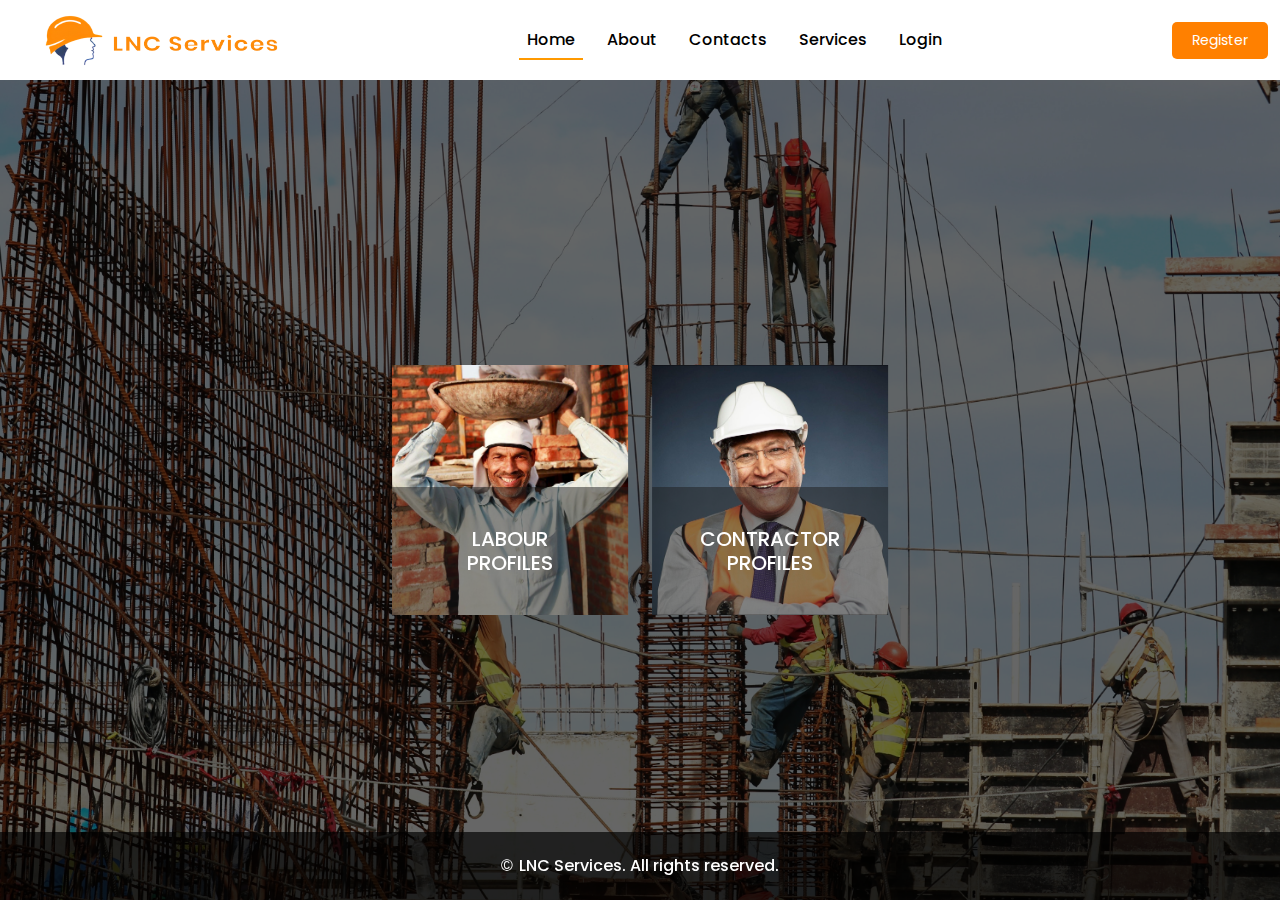
<file: index.html>
<!DOCTYPE html>
<html lang="en">

<head>
  <meta charset="UTF-8" />
  <title>LNC Services</title>
  <meta name="viewport" content="width=device-width, initial-scale=1" />

  <link href="https://cdn.jsdelivr.net/npm/bootstrap@5.3.3/dist/css/bootstrap.min.css" rel="stylesheet"
    integrity="sha384-QWTKZyjpPEjISv5WaRU9OFeRpok6YctnYmDr5pNlyT2bRjXh0JMhjY6hW+ALEwIH" crossorigin="anonymous">

  <link rel="stylesheet" href="style.css">

</head>

<body>

  <nav class="navbar navbar-expand-lg fixed-top">
    <div class="container-fluid">

      <!--<a class="navbar-brand" href="#">LNC Services</a>-->
  
      <div class="navbar-brand me-auto"><img src="Logo.png" width="300" 
        height="300" >
      </div>
      
      <div class="offcanvas offcanvas-end" tabindex="-1" id="offcanvasNavbar" aria-labelledby="offcanvasNavbarLabel">
        <div class="offcanvas-header">
          <h5 class="offcanvas-title" id="offcanvasNavbarLabel">LNC Services</h5>
          <button type="button" class="btn-close" data-bs-dismiss="offcanvas" aria-label="Close"></button>
        </div>
        <div class="offcanvas-body">
          <ul class="navbar-nav justify-content-center flex-grow-1 pe-3">
            <li class="nav-item">
              <a class="nav-link mx-lg-2 active" aria-current="page" href="#">Home</a>
            </li>
            <li class="nav-item">
              <a class="nav-link mx-lg-2" href="#">About</a>
            </li>
            <li class="nav-item">
              <a class="nav-link mx-lg-2" href="#">Contacts</a>
            </li>
            <li class="nav-item">
              <a class="nav-link mx-lg-2" href="#">Services</a>
            </li>
            <li class="nav-item">
              <a class="nav-link mx-lg-2" href="#">Login</a>
            </li>
          </ul>
        </div>
      </div>
      
      <a href="register.html" class="register-button">Register</a>


      <div class="section">

        <div class="container">
            <div class="LCard">

              <a href="pincode.html">

                 <img src="LCard.jpg" alt="Labour">

              </a>
             <div class="intro">

              <a href="pincode.html" style="color: rgb(255, 255, 255);">
                   <h1>LABOUR PROFILES</h1>

              </a>
         
         
             </div>
           </div>
         </div>
         
         <div class="container">
           <div class="CCard">
                <img src="CCard.jpg" alt="Contractor">
            <div class="intro">
                  <h1>CONTRACTOR PROFILES</h1>
                  
    
         
         
            </div>
          </div>
         </div>
    
     </div>

      <button class="navbar-toggler" type="button" data-bs-toggle="offcanvas" data-bs-target="#offcanvasNavbar" aria-controls="offcanvasNavbar" aria-label="Toggle navigation">
        <span class="navbar-toggler-icon"></span>
      </button> 
    </div>
  </nav>

<section class="hero-section">

</section>

<div class="footer">&copy;<span id="year"> </span><span> LNC Services. All rights reserved.</span></div>


  <script src="https://cdn.jsdelivr.net/npm/bootstrap@5.3.3/dist/js/bootstrap.bundle.min.js"
    integrity="sha384-YvpcrYf0tY3lHB60NNkmXc5s9fDVZLESaAA55NDzOxhy9GkcIdslK1eN7N6jIeHz"
    crossorigin="anonymous"></script>


</body>

</html>
</file>
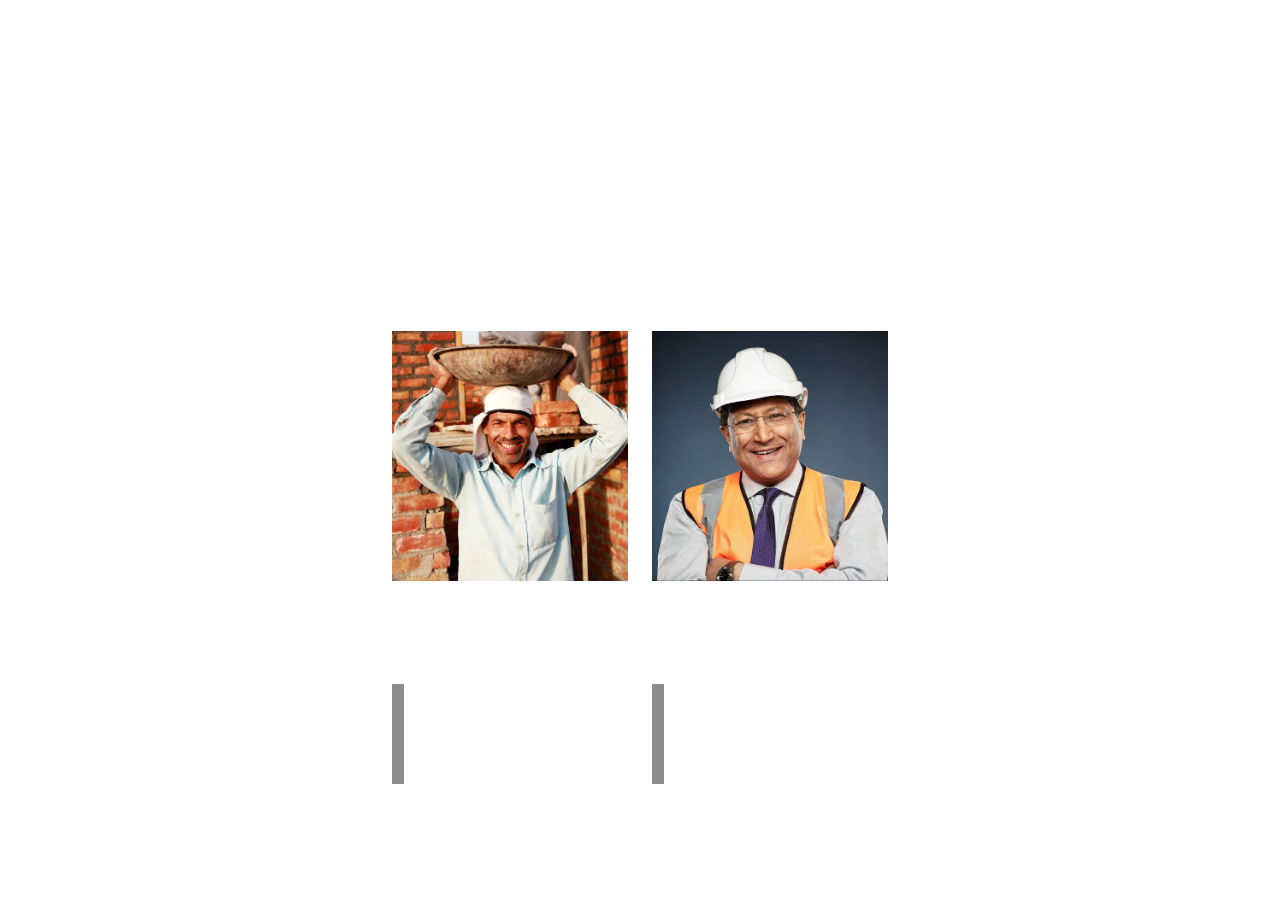
<file: grid.html>
<!DOCTYPE html>
<html lang="en">
<head>
    <meta charset="UTF-8">
    <meta name="viewport" content="width=device-width, initial-scale=1.0">
    <title>Document</title>

    <link rel="stylesheet" href="grid.css">
</head>
<body>

<div class="section">

    <div class="container">
        <div class="card">
             <img src="LCard.jpg" alt="Labour">
         <div class="intro">
               <h1>LABOUR PROFILES</h1>
     
     
         </div>
       </div>
     </div>
     
     <div class="container">
       <div class="card">
            <img src="CCard.jpg" alt="Contractor">
        <div class="intro">
              <h1>CONTRACTOR PROFILES</h1>
              

     
     
        </div>
      </div>
     </div>

 </div>
    
</body>
</html>
</file>
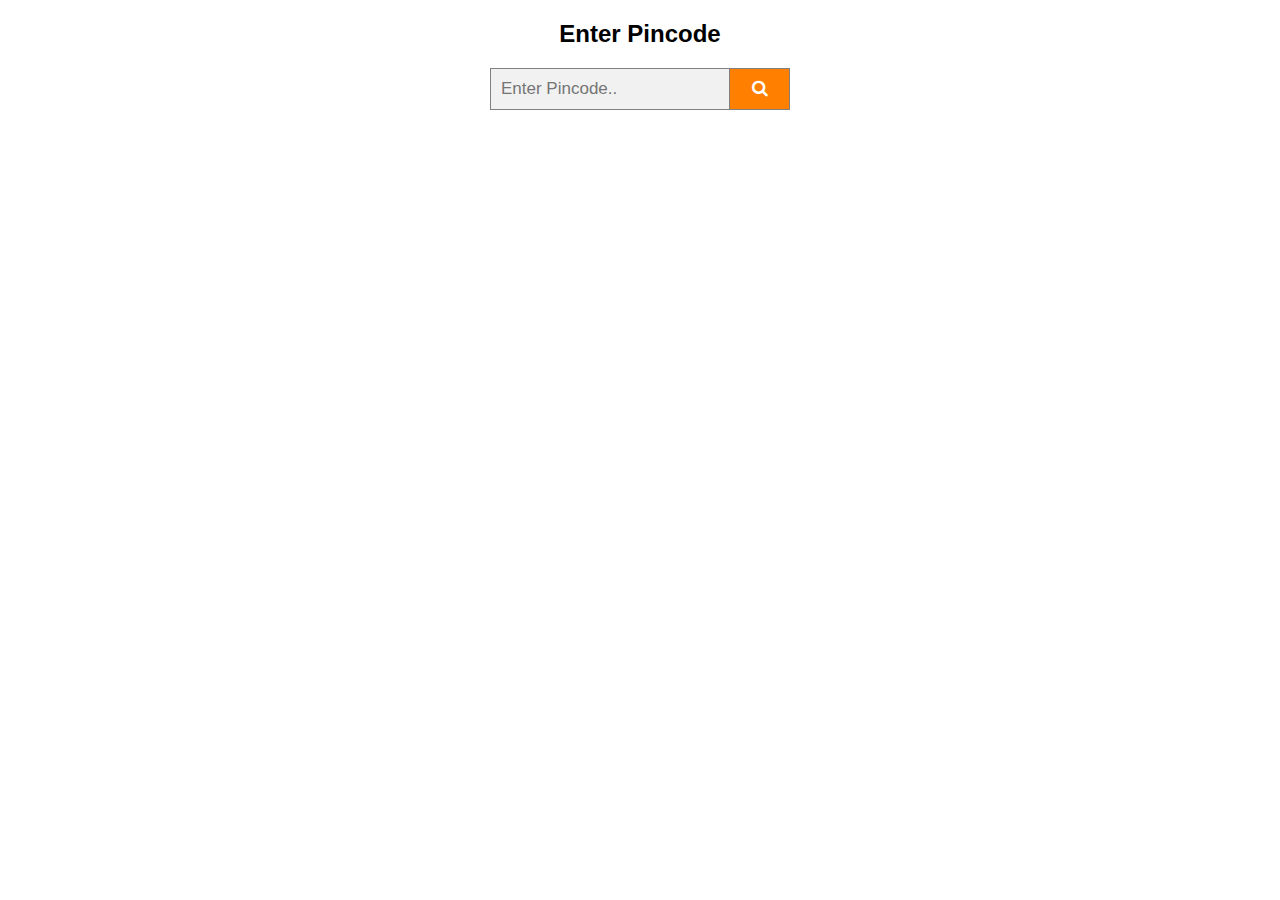
<file: pincode.html>
<!DOCTYPE html>
<html>
<head>
<meta name="viewport" content="width=device-width, initial-scale=1">
<link rel="stylesheet" href="https://cdnjs.cloudflare.com/ajax/libs/font-awesome/4.7.0/css/font-awesome.min.css">
<style>
body {
  font-family: Arial;
}

* {
  box-sizing: border-box;
}

form.example input[type=text] {
  padding: 10px;
  font-size: 17px;
  border: 1px solid grey;
  float: left;
  width: 80%;
  background: #f1f1f1;
}

form.example button {
  float: left;
  width: 20%;
  padding: 10px;
  background: #ff8000;
  color: white;
  font-size: 17px;
  border: 1px solid grey;
  border-left: none;
  cursor: pointer;
}

form.example button:hover {
  background: #ff8000db;
}

form.example::after {
  content: "";
  clear: both;
  display: table;
}

h2{

   text-align: center;
}



</style>
</head>
<body>

<h2>Enter Pincode</h2>

<form class="example" action="lprofiles.html" style="margin:auto;max-width:300px">
  <input type="text" id="numberInput" maxlength="6" placeholder="Enter Pincode.." name="search2">
  <button type="submit"><i class="fa fa-search"></i></button>
</form>

</body>
</html>
</file>
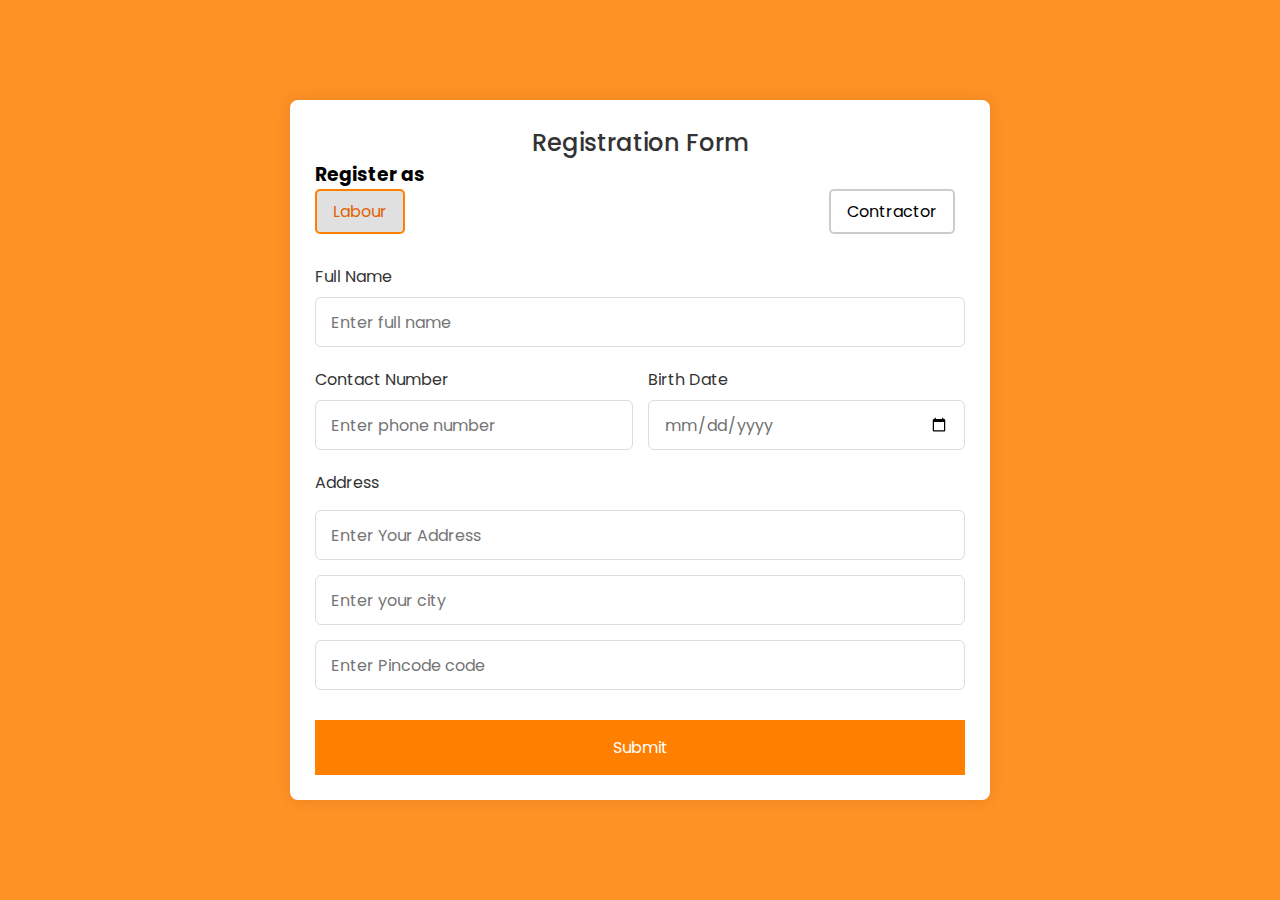
<file: register.html>
<!DOCTYPE html>

<html lang="en">
  <head>

    <title>Labour Registration Form</title>
    <meta charset="UTF-8" />
    <meta name="viewport" content="width=device-width, initial-scale=1.0" />
    <meta http-equiv="X-UA-Compatible" content="ie=edge" />

    <link rel="stylesheet" href="register.css" />
  </head>
  <body>
    <section class="container">
      <header>Registration Form</header>

      <div class="gender-box">
        <h3>Register as</h3>
        <div class="gender-option">
          <div class="gender">
            <input type="radio" id="check-male" name="gender" checked />
            <label for="check-male">Labour</label>
          </div>
          <div class="gender">
            <input type="radio" id="check-female" name="gender" />
            <label for="check-female">Contractor</label>
          </div>
        </div>
      </div>
      <form action="#" class="form">
        <div class="input-box">
          <label>Full Name</label>
          <input type="text" placeholder="Enter full name" required />
        </div>


        <div class="column">
          <div class="input-box">
            <label>Contact Number</label>
            <input type="number" placeholder="Enter phone number" required />
          </div>
          <div class="input-box">
            <label>Birth Date</label>
            <input type="date" placeholder="Enter birth date" required />
          </div>
        </div>
        
        <div class="input-box address">
          <label>Address</label>
          <input type="text" placeholder="Enter Your Address" required />
        
          <div class="column">
            
            <input type="text" placeholder="Enter your city" required />
          </div>
          <div class="column">
        
            <input type="text" id="numberInput" maxlength="6"   placeholder="Enter Pincode code" required />
          </div>
        </div>
        <button>Submit</button>
      </form>
    </section>
  </body>
</html>
</file>
<file: style.css>
@import url('https://fonts.googleapis.com/css2?family=Poppins:wght@500&display=swap');

* {
    font-family: 'Poppins', sans-serif;
}

.register-button {
    background-color: #ff8000;
    color: #fff;
    font-size: 14px;
    padding: 8px 20px;
    border-radius: 5px;
    text-decoration: none;
    transition: 0.3s background-color;
}


.register-button:hover {
    background-color: rgb(175, 90, 0);

}

.hero-section{

    background: url(bg.jpg) no-repeat center; 
    background-size: cover;
    width: 100%;
    height: 100vh;

}
.hero-section::before {
    background-color: rgba(0, 0, 0, 0.6);
    content: "";
    position: absolute;
    top: 0;
    right: 0;
    bottom: 0;
    left: 0;

}

.navbar {
    background-color: #fff;
    height: 80px;
}

.navbar-toggler {
    border: none;
    font-size: 1.25rem;

}

.navbar-toggler:focus, btn-close:focus {
    box-shadow: none;
    outline: none;
}

.nav-link {
    color: #000000;
    font-weight: 500;
    position: relative;
}

.nav-link:hover, .nav-link.active {
    color: #000000;

}

@media (min-width: 991px) {
    .nav-link::before {
        content: "";
        position: absolute;
        bottom: 0;
        left: 50%;
        transform: translateX(-50%);
        width: 0;
        height: 2px;
        background-color: #ff9900;
        visibility: hidden;
        transition: 0.3s ease-in-out;
    }

    .nav-link:hover:before, .nav-link.active::before {
        width: 100%;
        visibility: visible;

    }

    
    

    .footer {
        box-sizing: border-box;
        margin: 0;
        padding: 0;
        font-family: sans-serif;
      }
      .footer {
        position: fixed;
        bottom: 0;
        left: 0;
        right: 0;
        padding: 22px;
        background: #000000ad;
        color: white;
        font-weight: 500;
        display: flex;
        justify-content: center;
        align-items: center;
        gap: 0.2rem;
      }
}



.section{
    display: flex;
    position: absolute;
    justify-content: center;
    height: 100vh;
    align-items: center;

    position: absolute;
    top: 50%;
    left: 50%;
    transform: translate(-50%, 0%);
}

.container{
    display: flex;
}

img{
    height: 250px;
}

h1{
    position: absolute;
    margin: 0px;
    font-size: 20px;

    

    background-color: rgb(27,27,27,.5);

    padding: 40px;

}

.intro{
    color: white;
    position: relative;
    text-align: center;
    top: -128px;
    
    
}

.LCard {
    transition: transform .2s; /* Animation */
    
    margin: 0 auto;
  }
  
.LCard:hover {
    transform: scale(1.02); /* (150% zoom - Note: if the zoom is too large, it will go outside of the viewport) */
  }


.CCard {
    transition: transform .2s; /* Animation */
    
    margin: 0 auto;
  }
  
.CCard:hover {
    transform: scale(1.02); /* (150% zoom - Note: if the zoom is too large, it will go outside of the viewport) */
  }
</file>
<file: grid.css>
*{
    margin: 4px;
    padding: 0px;
    font-family: sans-serif;
}

.section{
    display: flex;
    justify-content: center;
    height: 100vh;
    align-items: center;
}

.container{
    display: flex;
}

img{
    height: 250px;
}

h1{
    position: absolute;
    margin: 20px;
    font-size: 20px;

}

.intro{
    height: 100px;
    width: 300;
    padding: 6px;
    box-sizing: border-box;
    position: absolute;
    bottom: 112px;
    background: rgb(27,27,27,.5);
    color: white;
}
</file>
<file: register.css>
/* Import Google font - Poppins */
@import url("https://fonts.googleapis.com/css2?family=Poppins:wght@200;300;400;500;600;700&display=swap");
* {
  margin: 0;
  padding: 0;
  box-sizing: border-box;
  font-family: "Poppins", sans-serif;
}
body {
  min-height: 100vh;
  display: flex;
  align-items: center;
  justify-content: center;
  padding: 20px;
  background: #ff9225;
}
.container {
  position: relative;
  max-width: 700px;
  width: 100%;
  background: #fff;
  padding: 25px;
  border-radius: 8px;
  box-shadow: 0 0 15px rgba(0, 0, 0, 0.1);
}
.container header {
  font-size: 1.5rem;
  color: #333;
  font-weight: 500;
  text-align: center;
}
.container .form {
  margin-top: 30px;
}
.form .input-box {
  width: 100%;
  margin-top: 20px;
}
.input-box label {
  color: #333;
}
.form :where(.input-box input, .select-box) {
  position: relative;
  height: 50px;
  width: 100%;
  outline: none;
  font-size: 1rem;
  color: #707070;
  margin-top: 8px;
  border: 1px solid #ddd;
  border-radius: 6px;
  padding: 0 15px;
}
.input-box input:focus {
  box-shadow: 0 1px 0 rgba(0, 0, 0, 0.1);
}
.form .column {
  display: flex;
  column-gap: 15px;
}

.address :where(input, .select-box) {
  margin-top: 15px;
}
.select-box select {
  height: 100%;
  width: 100%;
  outline: none;
  border: none;
  color: #707070;
  font-size: 1rem;
}
.form button {
  height: 55px;
  width: 100%;
  color: #fff;
  font-size: 1rem;
  font-weight: 400;
  margin-top: 30px;
  border: none;
  cursor: pointer;
  transition: all 0.2s ease;
  background: #ff8000;
}
.form button:hover {
  background: #ff8000e0;
}
/*Responsive*/
@media screen and (max-width: 500px) {
  .form .column {
    flex-wrap: wrap;
  }
  .form :where(.gender-option, .gender) {
    row-gap: 15px;
  }
}

/* Container for the radio buttons */
.gender-option {
  display: flex; /* Use flexbox to align items horizontally */
  justify-content: space-between; /* Add space between the radio buttons */
}

/* Style for the radio buttons */
.gender-option .gender {
  display: inline-block; /* Make each radio button container an inline-block */
  margin-right: 10px; /* Adjust margin between radio buttons */
}

/* Style for the custom radio button */
.gender-option .gender input[type="radio"] {
  display: none; /* Hide the default radio button */
}

.gender-option .gender input[type="radio"] + label {
  display: inline-block;
  padding: 8px 16px; /* Adjust padding as needed */
  font-size: 16px; /* Adjust font size as needed */
  border: 2px solid #ccc;
  border-radius: 5px;
  cursor: pointer;
}

.gender-option .gender input[type="radio"]:checked + label {
  background-color: #e0e0e0;
  border-color: #ff8000;
  color: #e36200;
}
</file>
